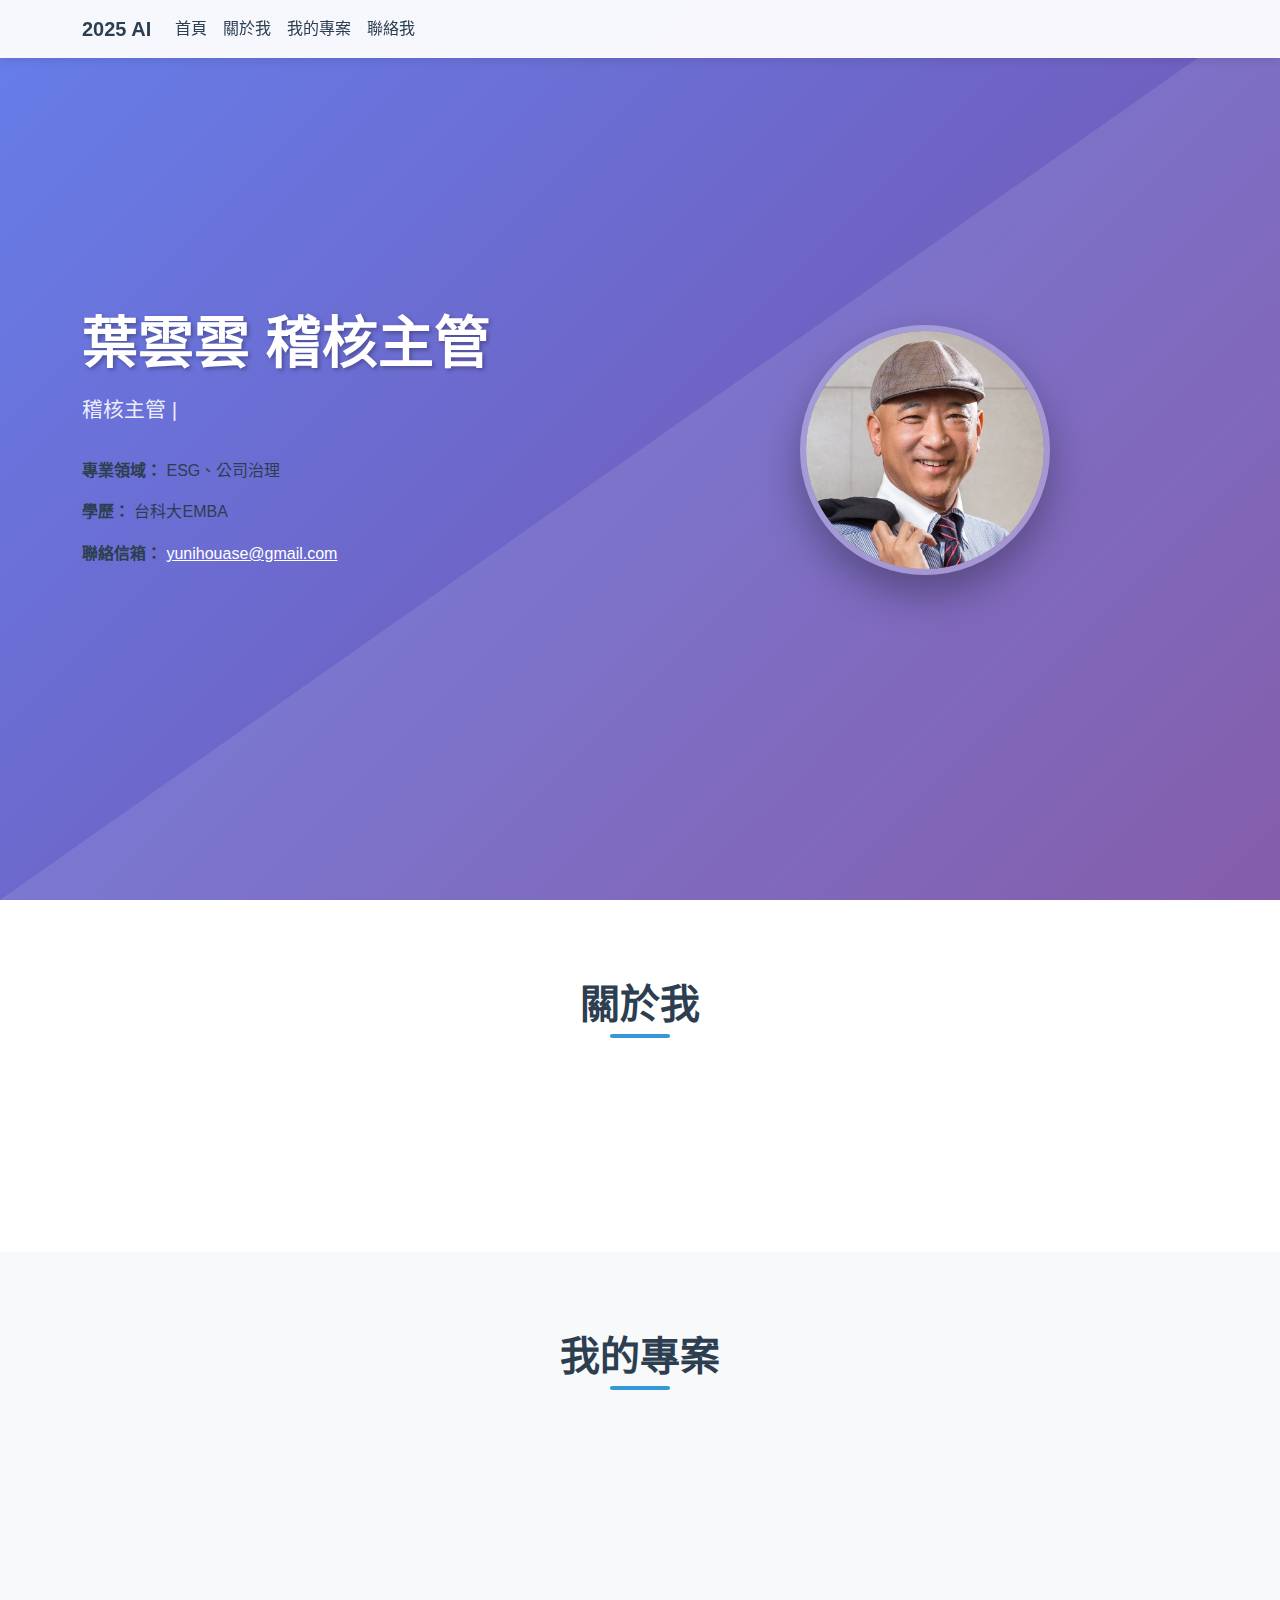
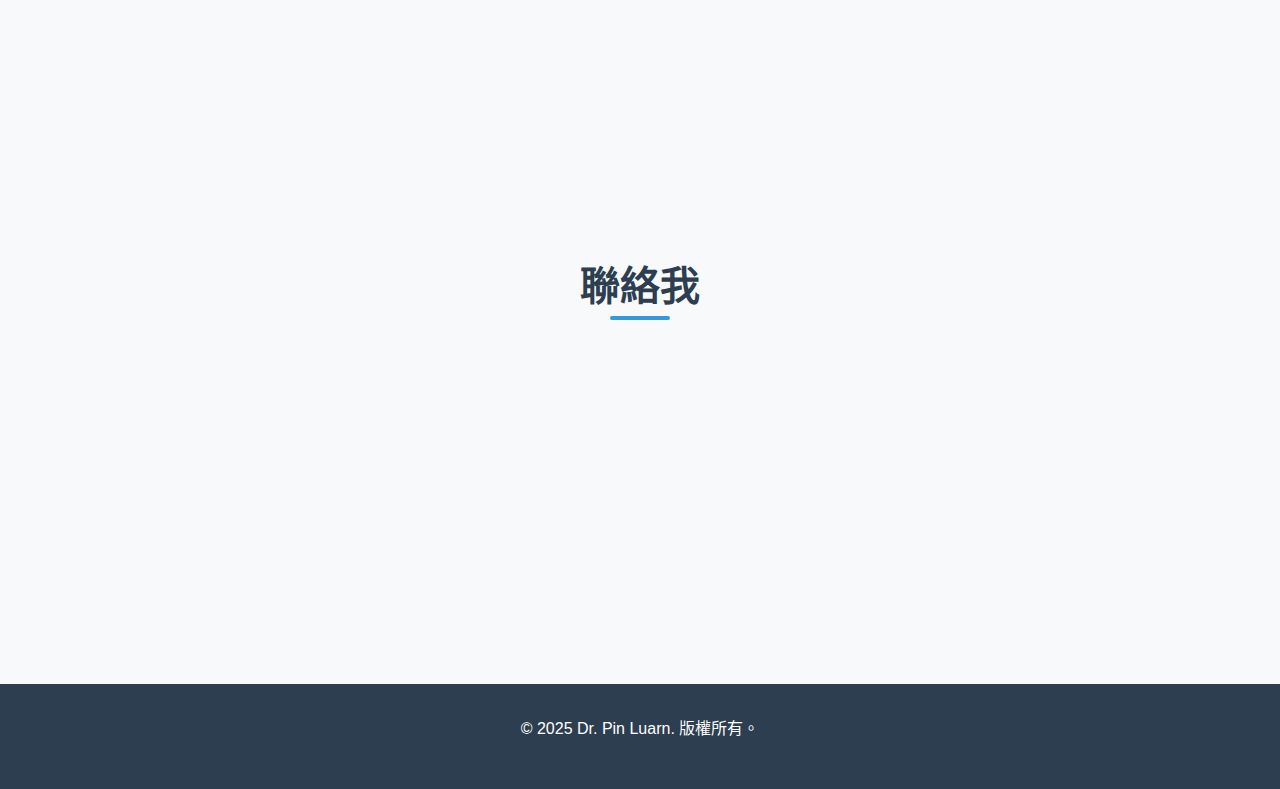
<file: index.html>
<!DOCTYPE html>
<html lang="zh-TW">
<head>
    <meta charset="UTF-8">
    <meta name="viewport" content="width=device-width, initial-scale=1.0">
    <title>My 2025 AI Personal Website</title>
    <link href="https://cdnjs.cloudflare.com/ajax/libs/bootstrap/5.3.0/css/bootstrap.min.css" rel="stylesheet">
    <link href="https://cdnjs.cloudflare.com/ajax/libs/font-awesome/6.4.0/css/all.min.css" rel="stylesheet">
    <link rel="stylesheet" href="style2.css">
    <link rel="icon" type="image/x-icon" href="/pic/favicon.ico">
</head>
<body>
    <!-- Navigation -->
    <nav class="navbar navbar-expand-lg fixed-top">
        <div class="container">
            <a class="navbar-brand" href="#home">2025 AI</a>

            <button class="navbar-toggler" type="button" data-bs-toggle="collapse" data-bs-target="#navbarNav">
                <span class="navbar-toggler-icon"></span>
            </button>

            <div class="collapse navbar-collapse" id="navbarNav">
                <ul class="navbar-nav me-auto">
                    <li class="nav-item">
                        <a class="nav-link" href="#home">首頁</a>
                    </li>
                    <li class="nav-item">
                        <a class="nav-link" href="#about">關於我</a>
                    </li>
                    <li class="nav-item">
                        <a class="nav-link" href="#projects">我的專案</a>
                    </li>
                    <li class="nav-item">
                        <a class="nav-link" href="#contact">聯絡我</a>
                    </li>
                </ul>
            </div>
        </div>
    </nav>

    <!-- Hero Section -->
    <section id="home" class="hero">
        <div class="container">
            <div class="row align-items-center">
                <div class="col-lg-6 hero-content fade-in">
                    <h1 id="name"></h1>
                    <p class="subtitle" id="title"></p>
                    <div class="mb-3">
                        <strong>專業領域：</strong>
                        <span id="expertise"></span>
                    </div>
                    <div class="mb-3">
                        <strong>學歷：</strong>
                        <span id="education"></span>
                    </div>
                    <div class="mb-4">
                        <strong>聯絡信箱：</strong>
                        <a href="mailto:" class="text-white" id="email"></a>
                    </div>
                </div>
                <div class="col-lg-6 text-center fade-in">
                    <img src="pic/mypic.jpg" alt="Dr. Pin Luarn" class="profile-img">
                </div>
            </div>
        </div>
    </section>

    <!-- About Section -->
    <section id="about" class="section">
        <div class="container">
            <h2 class="section-title">關於我</h2>
            <div class="row justify-content-center">
                <div class="col-lg-8">
                    <div class="card fade-in">
                        <div class="card-body p-4">
                            <p class="lead text-center" id="about-text">
                            </p>
                        </div>
                    </div>
                </div>
            </div>
        </div>
    </section>

    <!-- Projects Section -->
    <section id="projects" class="section bg-light">
        <div class="container">
            <h2 class="section-title">我的專案</h2>

            <!-- Filter Buttons -->
            <div class="filter-buttons fade-in">
                <button class="btn filter-btn active" onclick="filterProjects('all')">全部</button>
                <button class="btn filter-btn" onclick="filterProjects('cognitive')">感知型AI</button>
                <button class="btn filter-btn" onclick="filterProjects('generative')">生成型AI</button>
                <button class="btn filter-btn" onclick="filterProjects('agentic')">Agentic AI</button>
                <button class="btn filter-btn" onclick="filterProjects('tools')">其他工具</button>
            </div>

            <!-- Projects Grid -->
            <div class="project-grid fade-in" id="projects-grid">
                <!-- Projects will be dynamically generated -->
            </div>
        </div>
    </section>

    <!-- Contact Section -->
    <section id="contact" class="section bg-light">
        <div class="container">
            <h2 class="section-title">聯絡我</h2>
            <div class="row justify-content-center">
                <div class="col-lg-8">
                    <div class="contact-info fade-in">
                        <div class="row">
                            <div class="col-md-6">
                                <div class="contact-item">
                                    <i class="fas fa-envelope"></i>
                                    <div>
                                        <strong>電子郵件</strong><br>
                                        <a href="mailto:" class="text-white" id="contact-email1"></a><br>
                                    </div>
                                </div>
                            </div>
                            <div class="col-md-6">
                                <div class="contact-item">
                                    <i class="fas fa-phone"></i>
                                    <div>
                                        <strong>電話</strong><br>
                                        <span id="contact-phone"></span>
                                    </div>
                                </div>
                            </div>
                        </div>
                        <div class="contact-item">
                            <i class="fas fa-map-marker-alt"></i>
                            <div>
                                <strong>位置</strong><br>
                                <span id="contact-location"></span>
                            </div>
                        </div>
                    </div>
                </div>
            </div>
        </div>
    </section>

    <!-- Footer -->
    <footer class="footer">
        <div class="container">
            <p>&copy; 2025 Dr. Pin Luarn. 版權所有。</p>
        </div>
    </footer>

    <!-- Bootstrap JS -->
    <script src="https://cdnjs.cloudflare.com/ajax/libs/bootstrap/5.3.0/js/bootstrap.bundle.min.js"></script>

    <script>
        // ====== 使用者資料區域 - 請修改以下內容 ======
        const profileData = {
            name: "葉雲雲 稽核主管",
            title: "稽核主管 |",
            expertise: "ESG、公司治理",
            education: "台科大EMBA",
            email: "yunihouase@gmail.com",
            about: "上市櫃食品業稽核主管。",
            contactEmail: "yunihouse@gmail.com",
            phone: "0921450739",
            location: "新北市新店區"
        };
        // ====== 使用者資料區域結束 ======

        // Project data
         const projects = [
            {id: 1, category: 'tools', title: 'Unit #1', description: '網頁, MediaPipe, 環境 - 其他工具專案、感知型AI'},
            {id: 2, category: 'tools', title: 'Unit #2', description: 'CV2 - 其他工具專案'},
            {id: 3, category: 'cognitive', title: 'Unit #3', description: 'Object Detection - 感知型AI'},
            {id: 4, category: 'cognitive', title: 'Unit #4', description: 'Image Segmentation - 感知型AI'},
            {id: 5, category: 'cognitive', title: 'Unit #5', description: 'Face Detection - 感知型AI'},
            {id: 6, category: 'cognitive', title: 'Unit #6', description: 'Face Landmark Detection - 感知型AI'},
            {id: 7, category: 'cognitive', title: 'Unit #7', description: 'Pose Landmark Detection - 感知型AI'},
            {id: 8, category: 'cognitive', title: 'Unit #8', description: 'Hand Landmarks - 感知型AI'},
            {id: 9, category: 'cognitive', title: 'Unit #9', description: 'Gesture recognition - 感知型AI'},
            {id: 10, category: 'tools', title: 'Unit #10', description: 'Streamlit - 其他工具專案'},
            {id: 11, category: 'generative', title: 'Unit #11', description: 'Local LLM - 生成型AI'},
            {id: 12, category: 'generative', title: 'Unit #12', description: 'Neural Style Transfer - 生成型AI'},
            {id: 13, category: 'generative', title: 'Unit #13', description: 'Torch - 生成型AI'},
            {id: 14, category: 'generative', title: 'Unit #14', description: 'Arbitrary-image Real time NST - 生成型AI'},
            {id: 15, category: 'cognitive', title: 'Unit #15', description: 'YOLO - 感知型AI'},
            {id: 16, category: 'generative', title: 'Unit #16', description: 'Using Python call LLM API - 生成型AI'},
            {id: 17, category: 'generative', title: 'Unit #17', description: '從頭打造 LLM - 生成型AI'},
            {id: 18, category: 'generative', title: 'Unit #18', description: 'RAG 簡介、LangChain - 生成型AI'},
            {id: 19, category: 'agentic', title: 'Unit #19', description: 'AI Agent, MCP, n8n - 代理型AI'},
            {id: 20, category: 'agentic', title: 'Unit #20', description: '進階 n8n - 代理型AI'}
        ];

        // Initialize page
        document.addEventListener('DOMContentLoaded', function() {
            loadProfileData();
            renderProjects('all');
            initScrollAnimations();
            initSmoothScrolling();
        });

        // Load profile data
        function loadProfileData() {
            // Update home section
            document.getElementById('name').textContent = profileData.name;
            document.getElementById('title').textContent = profileData.title;
            document.getElementById('expertise').textContent = profileData.expertise;
            document.getElementById('education').textContent = profileData.education;
            document.getElementById('email').textContent = profileData.email;
            document.getElementById('email').href = `mailto:${profileData.email}`;

            // Update about section
            document.getElementById('about-text').textContent = profileData.about;

            // Update contact section
            const contactEmail = profileData.contactEmail || profileData.email;
            document.getElementById('contact-email1').textContent = contactEmail;
            document.getElementById('contact-email1').href = `mailto:${contactEmail}`;
            document.getElementById('contact-phone').textContent = profileData.phone;
            document.getElementById('contact-location').innerHTML = profileData.location;
        }

        // Filter and render projects
        function filterProjects(category) {
            // Update active button
            document.querySelectorAll('.filter-btn').forEach(btn => btn.classList.remove('active'));
            event.target.classList.add('active');

            renderProjects(category);
        }

        function renderProjects(category) {
            const grid = document.getElementById('projects-grid');
            const filteredProjects = category === 'all' ? projects : projects.filter(p => p.category === category);

            grid.innerHTML = filteredProjects.map(project => {
                return `
                    <div class="project-card" data-category="${project.category}" onclick="openProject(${project.id})">
                        <div class="project-number">${project.id}</div>
                        <h5>${project.title}</h5>
                        <p class="text-muted">${project.description}</p>
                        <small class="text-primary">點擊查看詳情</small>
                    </div>
                `;
            }).join('');
        }

        // Open project details
        function openProject(id) {
            // Navigate to unit.html with unit ID as parameter
            window.open(`unit.html?unit=${id}`, '_blank');
        }

        // Scroll animations
        function initScrollAnimations() {
            const observerOptions = {
                threshold: 0.1,
                rootMargin: '0px 0px -50px 0px'
            };

            const observer = new IntersectionObserver((entries) => {
                entries.forEach(entry => {
                    if (entry.isIntersecting) {
                        entry.target.classList.add('visible');
                    }
                });
            }, observerOptions);

            document.querySelectorAll('.fade-in').forEach(el => {
                observer.observe(el);
            });
        }

        // Smooth scrolling for navigation links
        function initSmoothScrolling() {
            document.querySelectorAll('a[href^="#"]').forEach(anchor => {
                anchor.addEventListener('click', function (e) {
                    e.preventDefault();
                    const target = document.querySelector(this.getAttribute('href'));
                    if (target) {
                        const headerOffset = 70;
                        const elementPosition = target.getBoundingClientRect().top;
                        const offsetPosition = elementPosition + window.pageYOffset - headerOffset;

                        window.scrollTo({
                            top: offsetPosition,
                            behavior: 'smooth'
                        });
                    }
                });
            });
        }

        // Navbar background on scroll
        window.addEventListener('scroll', function() {
            const navbar = document.querySelector('.navbar');
            if (window.scrollY > 50) {
                navbar.style.background = 'rgba(255,255,255,0.98)';
            } else {
                navbar.style.background = 'rgba(255,255,255,0.95)';
            }
        });
    </script>
</body>
</html>
</file>
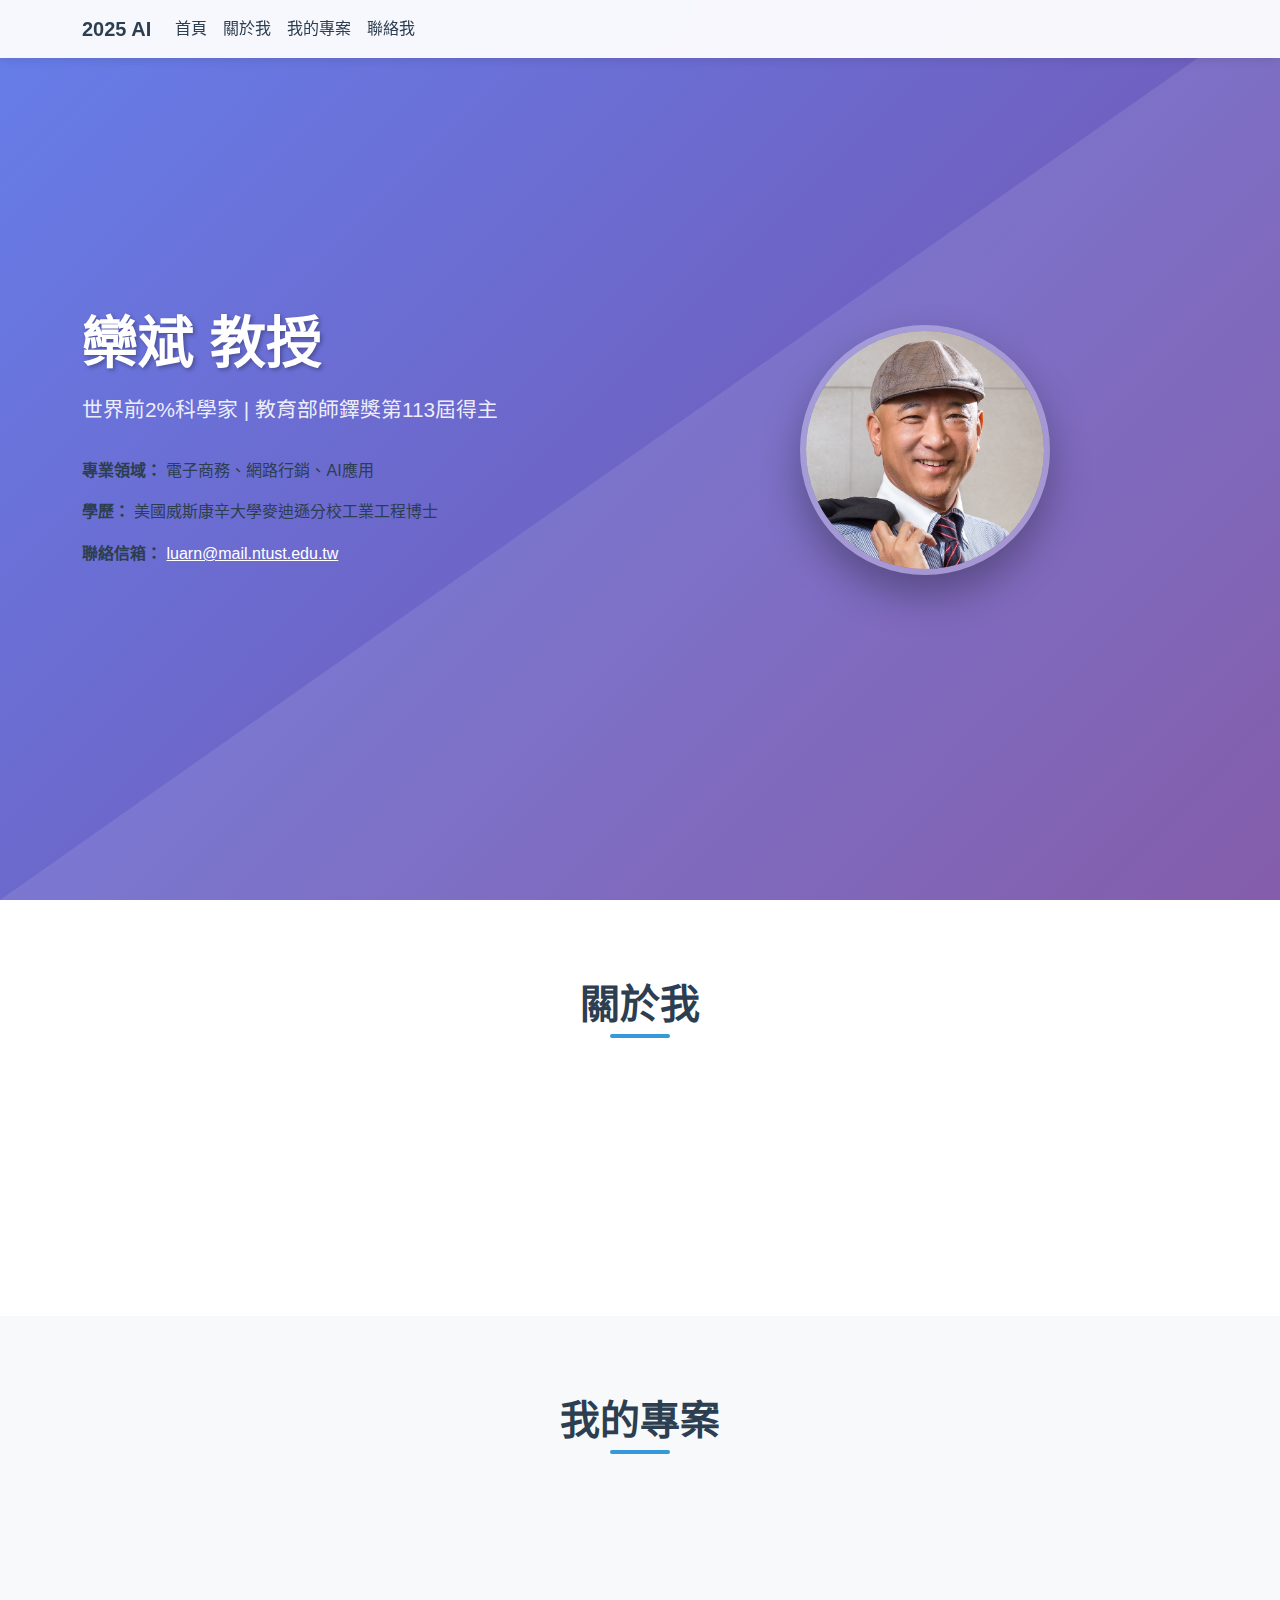
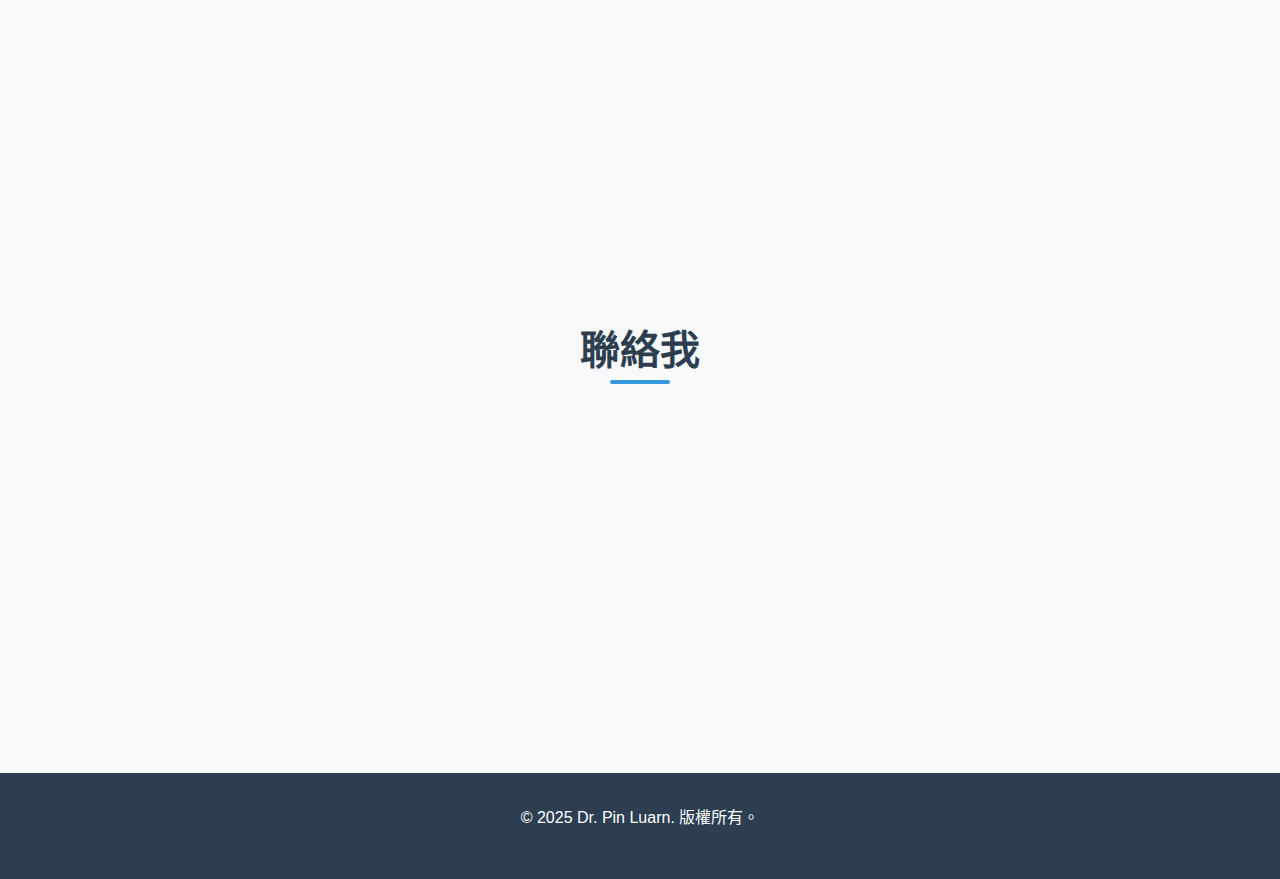
<file: LuarnAI.github.io/index.html>
<!DOCTYPE html>
<html lang="zh-TW">
<head>
    <meta charset="UTF-8">
    <meta name="viewport" content="width=device-width, initial-scale=1.0">
    <title>My 2025 AI Personal Website</title>
    <link href="https://cdnjs.cloudflare.com/ajax/libs/bootstrap/5.3.0/css/bootstrap.min.css" rel="stylesheet">
    <link href="https://cdnjs.cloudflare.com/ajax/libs/font-awesome/6.4.0/css/all.min.css" rel="stylesheet">
    <link rel="stylesheet" href="style2.css">
    <link rel="icon" type="image/x-icon" href="/pic/favicon.ico">
</head>
<body>
    <!-- Navigation -->
    <nav class="navbar navbar-expand-lg fixed-top">
        <div class="container">
            <a class="navbar-brand" href="#home">2025 AI</a>

            <button class="navbar-toggler" type="button" data-bs-toggle="collapse" data-bs-target="#navbarNav">
                <span class="navbar-toggler-icon"></span>
            </button>

            <div class="collapse navbar-collapse" id="navbarNav">
                <ul class="navbar-nav me-auto">
                    <li class="nav-item">
                        <a class="nav-link" href="#home">首頁</a>
                    </li>
                    <li class="nav-item">
                        <a class="nav-link" href="#about">關於我</a>
                    </li>
                    <li class="nav-item">
                        <a class="nav-link" href="#projects">我的專案</a>
                    </li>
                    <li class="nav-item">
                        <a class="nav-link" href="#contact">聯絡我</a>
                    </li>
                </ul>
            </div>
        </div>
    </nav>

    <!-- Hero Section -->
    <section id="home" class="hero">
        <div class="container">
            <div class="row align-items-center">
                <div class="col-lg-6 hero-content fade-in">
                    <h1 id="name"></h1>
                    <p class="subtitle" id="title"></p>
                    <div class="mb-3">
                        <strong>專業領域：</strong>
                        <span id="expertise"></span>
                    </div>
                    <div class="mb-3">
                        <strong>學歷：</strong>
                        <span id="education"></span>
                    </div>
                    <div class="mb-4">
                        <strong>聯絡信箱：</strong>
                        <a href="mailto:" class="text-white" id="email"></a>
                    </div>
                </div>
                <div class="col-lg-6 text-center fade-in">
                    <img src="pic/mypic.jpg" alt="Dr. Pin Luarn" class="profile-img">
                </div>
            </div>
        </div>
    </section>

    <!-- About Section -->
    <section id="about" class="section">
        <div class="container">
            <h2 class="section-title">關於我</h2>
            <div class="row justify-content-center">
                <div class="col-lg-8">
                    <div class="card fade-in">
                        <div class="card-body p-4">
                            <p class="lead text-center" id="about-text">
                            </p>
                        </div>
                    </div>
                </div>
            </div>
        </div>
    </section>

    <!-- Projects Section -->
    <section id="projects" class="section bg-light">
        <div class="container">
            <h2 class="section-title">我的專案</h2>

            <!-- Filter Buttons -->
            <div class="filter-buttons fade-in">
                <button class="btn filter-btn active" onclick="filterProjects('all')">全部</button>
                <button class="btn filter-btn" onclick="filterProjects('cognitive')">感知型AI</button>
                <button class="btn filter-btn" onclick="filterProjects('generative')">生成型AI</button>
                <button class="btn filter-btn" onclick="filterProjects('agentic')">Agentic AI</button>
                <button class="btn filter-btn" onclick="filterProjects('tools')">其他工具</button>
            </div>

            <!-- Projects Grid -->
            <div class="project-grid fade-in" id="projects-grid">
                <!-- Projects will be dynamically generated -->
            </div>
        </div>
    </section>

    <!-- Contact Section -->
    <section id="contact" class="section bg-light">
        <div class="container">
            <h2 class="section-title">聯絡我</h2>
            <div class="row justify-content-center">
                <div class="col-lg-8">
                    <div class="contact-info fade-in">
                        <div class="row">
                            <div class="col-md-6">
                                <div class="contact-item">
                                    <i class="fas fa-envelope"></i>
                                    <div>
                                        <strong>電子郵件</strong><br>
                                        <a href="mailto:" class="text-white" id="contact-email1"></a><br>
                                    </div>
                                </div>
                            </div>
                            <div class="col-md-6">
                                <div class="contact-item">
                                    <i class="fas fa-phone"></i>
                                    <div>
                                        <strong>電話</strong><br>
                                        <span id="contact-phone"></span>
                                    </div>
                                </div>
                            </div>
                        </div>
                        <div class="contact-item">
                            <i class="fas fa-map-marker-alt"></i>
                            <div>
                                <strong>位置</strong><br>
                                <span id="contact-location"></span>
                            </div>
                        </div>
                    </div>
                </div>
            </div>
        </div>
    </section>

    <!-- Footer -->
    <footer class="footer">
        <div class="container">
            <p>&copy; 2025 Dr. Pin Luarn. 版權所有。</p>
        </div>
    </footer>

    <!-- Bootstrap JS -->
    <script src="https://cdnjs.cloudflare.com/ajax/libs/bootstrap/5.3.0/js/bootstrap.bundle.min.js"></script>

    <script>
        // ====== 使用者資料區域 - 請修改以下內容 ======
        const profileData = {
            name: "欒斌 教授",
            title: "世界前2%科學家 | 教育部師鐸獎第113屆得主",
            expertise: "電子商務、網路行銷、AI應用",
            education: "美國威斯康辛大學麥迪遜分校工業工程博士",
            email: "luarn@mail.ntust.edu.tw",
            about: "欒斌博士在東海大學取得工業工程學士學位，隨後在美國威斯康辛大學麥迪遜分校獲得工業工程碩士和博士學位。2023年，他被史丹佛大學認定為世界前2%科學家之一。",
            contactEmail: "luarn@mail.ntust.edu.tw",
            phone: "886-2-2737-6754",
            location: "研究室: T2-409<br>國立臺灣科技大學"
        };
        // ====== 使用者資料區域結束 ======

        // Project data
         const projects = [
            {id: 1, category: 'tools', title: 'Unit #1', description: '網頁, MediaPipe, 環境 - 其他工具專案、感知型AI'},
            {id: 2, category: 'tools', title: 'Unit #2', description: 'CV2 - 其他工具專案'},
            {id: 3, category: 'cognitive', title: 'Unit #3', description: 'Object Detection - 感知型AI'},
            {id: 4, category: 'cognitive', title: 'Unit #4', description: 'Image Segmentation - 感知型AI'},
            {id: 5, category: 'cognitive', title: 'Unit #5', description: 'Face Detection - 感知型AI'},
            {id: 6, category: 'cognitive', title: 'Unit #6', description: 'Face Landmark Detection - 感知型AI'},
            {id: 7, category: 'cognitive', title: 'Unit #7', description: 'Pose Landmark Detection - 感知型AI'},
            {id: 8, category: 'cognitive', title: 'Unit #8', description: 'Hand Landmarks - 感知型AI'},
            {id: 9, category: 'cognitive', title: 'Unit #9', description: 'Gesture recognition - 感知型AI'},
            {id: 10, category: 'tools', title: 'Unit #10', description: 'Streamlit - 其他工具專案'},
            {id: 11, category: 'generative', title: 'Unit #11', description: 'Local LLM - 生成型AI'},
            {id: 12, category: 'generative', title: 'Unit #12', description: 'Neural Style Transfer - 生成型AI'},
            {id: 13, category: 'generative', title: 'Unit #13', description: 'Torch - 生成型AI'},
            {id: 14, category: 'generative', title: 'Unit #14', description: 'Arbitrary-image Real time NST - 生成型AI'},
            {id: 15, category: 'cognitive', title: 'Unit #15', description: 'YOLO - 感知型AI'},
            {id: 16, category: 'generative', title: 'Unit #16', description: 'Using Python call LLM API - 生成型AI'},
            {id: 17, category: 'generative', title: 'Unit #17', description: '從頭打造 LLM - 生成型AI'},
            {id: 18, category: 'generative', title: 'Unit #18', description: 'RAG 簡介、LangChain - 生成型AI'},
            {id: 19, category: 'agentic', title: 'Unit #19', description: 'AI Agent, MCP, n8n - 代理型AI'},
            {id: 20, category: 'agentic', title: 'Unit #20', description: '進階 n8n - 代理型AI'}
        ];

        // Initialize page
        document.addEventListener('DOMContentLoaded', function() {
            loadProfileData();
            renderProjects('all');
            initScrollAnimations();
            initSmoothScrolling();
        });

        // Load profile data
        function loadProfileData() {
            // Update home section
            document.getElementById('name').textContent = profileData.name;
            document.getElementById('title').textContent = profileData.title;
            document.getElementById('expertise').textContent = profileData.expertise;
            document.getElementById('education').textContent = profileData.education;
            document.getElementById('email').textContent = profileData.email;
            document.getElementById('email').href = `mailto:${profileData.email}`;

            // Update about section
            document.getElementById('about-text').textContent = profileData.about;

            // Update contact section
            const contactEmail = profileData.contactEmail || profileData.email;
            document.getElementById('contact-email1').textContent = contactEmail;
            document.getElementById('contact-email1').href = `mailto:${contactEmail}`;
            document.getElementById('contact-phone').textContent = profileData.phone;
            document.getElementById('contact-location').innerHTML = profileData.location;
        }

        // Filter and render projects
        function filterProjects(category) {
            // Update active button
            document.querySelectorAll('.filter-btn').forEach(btn => btn.classList.remove('active'));
            event.target.classList.add('active');

            renderProjects(category);
        }

        function renderProjects(category) {
            const grid = document.getElementById('projects-grid');
            const filteredProjects = category === 'all' ? projects : projects.filter(p => p.category === category);

            grid.innerHTML = filteredProjects.map(project => {
                return `
                    <div class="project-card" data-category="${project.category}" onclick="openProject(${project.id})">
                        <div class="project-number">${project.id}</div>
                        <h5>${project.title}</h5>
                        <p class="text-muted">${project.description}</p>
                        <small class="text-primary">點擊查看詳情</small>
                    </div>
                `;
            }).join('');
        }

        // Open project details
        function openProject(id) {
            // Navigate to unit.html with unit ID as parameter
            window.open(`unit.html?unit=${id}`, '_blank');
        }

        // Scroll animations
        function initScrollAnimations() {
            const observerOptions = {
                threshold: 0.1,
                rootMargin: '0px 0px -50px 0px'
            };

            const observer = new IntersectionObserver((entries) => {
                entries.forEach(entry => {
                    if (entry.isIntersecting) {
                        entry.target.classList.add('visible');
                    }
                });
            }, observerOptions);

            document.querySelectorAll('.fade-in').forEach(el => {
                observer.observe(el);
            });
        }

        // Smooth scrolling for navigation links
        function initSmoothScrolling() {
            document.querySelectorAll('a[href^="#"]').forEach(anchor => {
                anchor.addEventListener('click', function (e) {
                    e.preventDefault();
                    const target = document.querySelector(this.getAttribute('href'));
                    if (target) {
                        const headerOffset = 70;
                        const elementPosition = target.getBoundingClientRect().top;
                        const offsetPosition = elementPosition + window.pageYOffset - headerOffset;

                        window.scrollTo({
                            top: offsetPosition,
                            behavior: 'smooth'
                        });
                    }
                });
            });
        }

        // Navbar background on scroll
        window.addEventListener('scroll', function() {
            const navbar = document.querySelector('.navbar');
            if (window.scrollY > 50) {
                navbar.style.background = 'rgba(255,255,255,0.98)';
            } else {
                navbar.style.background = 'rgba(255,255,255,0.95)';
            }
        });
    </script>
</body>
</html>
</file>
<file: style2.css>
:root {
            --primary-color: #2c3e50;
            --secondary-color: #3498db;
            --accent-color: #e74c3c;
            --text-color: #2c3e50;
            --bg-gradient: linear-gradient(135deg, #667eea 0%, #764ba2 100%);
        }

        * {
            margin: 0;
            padding: 0;
            box-sizing: border-box;
        }

        body {
            font-family: 'Segoe UI', Tahoma, Geneva, Verdana, sans-serif;
            line-height: 1.6;
            color: var(--text-color);
            overflow-x: hidden;
        }

        /* Hero Section */
        .hero {
            background: var(--bg-gradient);
            min-height: 100vh;
            display: flex;
            align-items: center;
            position: relative;
            overflow: hidden;
        }

        .hero::before {
            content: '';
            position: absolute;
            top: 0;
            left: 0;
            right: 0;
            bottom: 0;
            background: url('data:image/svg+xml,<svg xmlns="http://www.w3.org/2000/svg" viewBox="0 0 1000 100" preserveAspectRatio="none"><polygon fill="rgba(255,255,255,0.1)" points="1000,100 1000,0 0,100"/></svg>');
            animation: float 6s ease-in-out infinite;
        }

        @keyframes float {
            0%, 100% { transform: translateY(0px); }
            50% { transform: translateY(-20px); }
        }

        .hero-content {
            position: relative;
            z-index: 2;
        }

        .profile-img {
            width: 250px;
            height: 250px;
            border-radius: 50%;
            border: 6px solid rgba(255,255,255,0.3);
            box-shadow: 0 20px 40px rgba(0,0,0,0.3);
            transition: transform 0.3s ease;
            object-fit: cover;
        }

        .profile-img:hover {
            transform: scale(1.05);
        }

        .hero h1 {
            font-size: 3.5rem;
            font-weight: 700;
            color: white;
            margin-bottom: 1rem;
            text-shadow: 2px 2px 4px rgba(0,0,0,0.3);
        }

        .hero .subtitle {
            font-size: 1.3rem;
            color: rgba(255,255,255,0.9);
            margin-bottom: 2rem;
        }

        /* Navigation */
        .navbar {
            background: rgba(255,255,255,0.95) !important;
            backdrop-filter: blur(10px);
            box-shadow: 0 2px 10px rgba(0,0,0,0.1);
            transition: all 0.3s ease;
        }

        .navbar-brand {
            font-weight: 700;
            color: var(--primary-color) !important;
        }

        .nav-link {
            color: var(--text-color) !important;
            font-weight: 500;
            transition: color 0.3s ease;
        }

        .nav-link:hover {
            color: var(--secondary-color) !important;
        }

        /* Language Toggle */
        .lang-toggle {
            background: var(--accent-color);
            border: none;
            color: white;
            padding: 8px 16px;
            border-radius: 25px;
            transition: all 0.3s ease;
        }

        .lang-toggle:hover {
            background: #c0392b;
            transform: translateY(-2px);
        }

        /* Sections */
        .section {
            padding: 80px 0;
        }

        .section-title {
            font-size: 2.5rem;
            font-weight: 700;
            text-align: center;
            margin-bottom: 3rem;
            color: var(--primary-color);
            position: relative;
        }

        .section-title::after {
            content: '';
            position: absolute;
            bottom: -10px;
            left: 50%;
            transform: translateX(-50%);
            width: 60px;
            height: 4px;
            background: var(--secondary-color);
            border-radius: 2px;
        }

        /* Cards */
        .card {
            border: none;
            border-radius: 15px;
            box-shadow: 0 10px 30px rgba(0,0,0,0.1);
            transition: all 0.3s ease;
            overflow: hidden;
        }

        .card:hover {
            transform: translateY(-10px);
            box-shadow: 0 20px 40px rgba(0,0,0,0.15);
        }

        .card-header {
            background: var(--bg-gradient);
            color: white;
            font-weight: 600;
            text-align: center;
            padding: 1.5rem;
        }

        /* Projects Filter */
        .filter-buttons {
            text-align: center;
            margin-bottom: 3rem;
        }

        .filter-btn {
            background: transparent;
            border: 2px solid var(--secondary-color);
            color: var(--secondary-color);
            padding: 10px 20px;
            margin: 0 5px;
            border-radius: 25px;
            transition: all 0.3s ease;
        }

        .filter-btn:hover,
        .filter-btn.active {
            background: var(--secondary-color);
            color: white;
        }

        /* Project Grid */
        .project-grid {
            display: grid;
            grid-template-columns: repeat(auto-fit, minmax(300px, 1fr));
            gap: 2rem;
        }

        .project-card {
            background: white;
            border-radius: 15px;
            padding: 2rem;
            box-shadow: 0 5px 15px rgba(0,0,0,0.1);
            transition: all 0.3s ease;
            cursor: pointer;
        }

        .project-card:hover {
            transform: translateY(-5px);
            box-shadow: 0 15px 30px rgba(0,0,0,0.15);
        }

        .project-number {
            background: var(--secondary-color);
            color: white;
            width: 40px;
            height: 40px;
            border-radius: 50%;
            display: flex;
            align-items: center;
            justify-content: center;
            font-weight: bold;
            margin-bottom: 1rem;
        }

        /* Contact */
        .contact-info {
            background: var(--bg-gradient);
            color: white;
            border-radius: 15px;
            padding: 3rem;
        }

        .contact-item {
            display: flex;
            align-items: center;
            margin-bottom: 1.5rem;
        }

        .contact-item i {
            font-size: 1.5rem;
            margin-right: 1rem;
            width: 30px;
        }

        /* Footer */
        .footer {
            background: var(--primary-color);
            color: white;
            text-align: center;
            padding: 2rem 0;
        }

        /* Animations */
        .fade-in {
            opacity: 0;
            transform: translateY(30px);
            transition: all 0.6s ease;
        }

        .fade-in.visible {
            opacity: 1;
            transform: translateY(0);
        }

        /* Responsive */
        @media (max-width: 768px) {
            .hero h1 {
                font-size: 2.5rem;
            }

            .profile-img {
                width: 200px;
                height: 200px;
            }

            .project-grid {
                grid-template-columns: 1fr;
            }
        }
</file>
<file: LuarnAI.github.io/style2.css>
:root {
            --primary-color: #2c3e50;
            --secondary-color: #3498db;
            --accent-color: #e74c3c;
            --text-color: #2c3e50;
            --bg-gradient: linear-gradient(135deg, #667eea 0%, #764ba2 100%);
        }

        * {
            margin: 0;
            padding: 0;
            box-sizing: border-box;
        }

        body {
            font-family: 'Segoe UI', Tahoma, Geneva, Verdana, sans-serif;
            line-height: 1.6;
            color: var(--text-color);
            overflow-x: hidden;
        }

        /* Hero Section */
        .hero {
            background: var(--bg-gradient);
            min-height: 100vh;
            display: flex;
            align-items: center;
            position: relative;
            overflow: hidden;
        }

        .hero::before {
            content: '';
            position: absolute;
            top: 0;
            left: 0;
            right: 0;
            bottom: 0;
            background: url('data:image/svg+xml,<svg xmlns="http://www.w3.org/2000/svg" viewBox="0 0 1000 100" preserveAspectRatio="none"><polygon fill="rgba(255,255,255,0.1)" points="1000,100 1000,0 0,100"/></svg>');
            animation: float 6s ease-in-out infinite;
        }

        @keyframes float {
            0%, 100% { transform: translateY(0px); }
            50% { transform: translateY(-20px); }
        }

        .hero-content {
            position: relative;
            z-index: 2;
        }

        .profile-img {
            width: 250px;
            height: 250px;
            border-radius: 50%;
            border: 6px solid rgba(255,255,255,0.3);
            box-shadow: 0 20px 40px rgba(0,0,0,0.3);
            transition: transform 0.3s ease;
            object-fit: cover;
        }

        .profile-img:hover {
            transform: scale(1.05);
        }

        .hero h1 {
            font-size: 3.5rem;
            font-weight: 700;
            color: white;
            margin-bottom: 1rem;
            text-shadow: 2px 2px 4px rgba(0,0,0,0.3);
        }

        .hero .subtitle {
            font-size: 1.3rem;
            color: rgba(255,255,255,0.9);
            margin-bottom: 2rem;
        }

        /* Navigation */
        .navbar {
            background: rgba(255,255,255,0.95) !important;
            backdrop-filter: blur(10px);
            box-shadow: 0 2px 10px rgba(0,0,0,0.1);
            transition: all 0.3s ease;
        }

        .navbar-brand {
            font-weight: 700;
            color: var(--primary-color) !important;
        }

        .nav-link {
            color: var(--text-color) !important;
            font-weight: 500;
            transition: color 0.3s ease;
        }

        .nav-link:hover {
            color: var(--secondary-color) !important;
        }

        /* Language Toggle */
        .lang-toggle {
            background: var(--accent-color);
            border: none;
            color: white;
            padding: 8px 16px;
            border-radius: 25px;
            transition: all 0.3s ease;
        }

        .lang-toggle:hover {
            background: #c0392b;
            transform: translateY(-2px);
        }

        /* Sections */
        .section {
            padding: 80px 0;
        }

        .section-title {
            font-size: 2.5rem;
            font-weight: 700;
            text-align: center;
            margin-bottom: 3rem;
            color: var(--primary-color);
            position: relative;
        }

        .section-title::after {
            content: '';
            position: absolute;
            bottom: -10px;
            left: 50%;
            transform: translateX(-50%);
            width: 60px;
            height: 4px;
            background: var(--secondary-color);
            border-radius: 2px;
        }

        /* Cards */
        .card {
            border: none;
            border-radius: 15px;
            box-shadow: 0 10px 30px rgba(0,0,0,0.1);
            transition: all 0.3s ease;
            overflow: hidden;
        }

        .card:hover {
            transform: translateY(-10px);
            box-shadow: 0 20px 40px rgba(0,0,0,0.15);
        }

        .card-header {
            background: var(--bg-gradient);
            color: white;
            font-weight: 600;
            text-align: center;
            padding: 1.5rem;
        }

        /* Projects Filter */
        .filter-buttons {
            text-align: center;
            margin-bottom: 3rem;
        }

        .filter-btn {
            background: transparent;
            border: 2px solid var(--secondary-color);
            color: var(--secondary-color);
            padding: 10px 20px;
            margin: 0 5px;
            border-radius: 25px;
            transition: all 0.3s ease;
        }

        .filter-btn:hover,
        .filter-btn.active {
            background: var(--secondary-color);
            color: white;
        }

        /* Project Grid */
        .project-grid {
            display: grid;
            grid-template-columns: repeat(auto-fit, minmax(300px, 1fr));
            gap: 2rem;
        }

        .project-card {
            background: white;
            border-radius: 15px;
            padding: 2rem;
            box-shadow: 0 5px 15px rgba(0,0,0,0.1);
            transition: all 0.3s ease;
            cursor: pointer;
        }

        .project-card:hover {
            transform: translateY(-5px);
            box-shadow: 0 15px 30px rgba(0,0,0,0.15);
        }

        .project-number {
            background: var(--secondary-color);
            color: white;
            width: 40px;
            height: 40px;
            border-radius: 50%;
            display: flex;
            align-items: center;
            justify-content: center;
            font-weight: bold;
            margin-bottom: 1rem;
        }

        /* Contact */
        .contact-info {
            background: var(--bg-gradient);
            color: white;
            border-radius: 15px;
            padding: 3rem;
        }

        .contact-item {
            display: flex;
            align-items: center;
            margin-bottom: 1.5rem;
        }

        .contact-item i {
            font-size: 1.5rem;
            margin-right: 1rem;
            width: 30px;
        }

        /* Footer */
        .footer {
            background: var(--primary-color);
            color: white;
            text-align: center;
            padding: 2rem 0;
        }

        /* Animations */
        .fade-in {
            opacity: 0;
            transform: translateY(30px);
            transition: all 0.6s ease;
        }

        .fade-in.visible {
            opacity: 1;
            transform: translateY(0);
        }

        /* Responsive */
        @media (max-width: 768px) {
            .hero h1 {
                font-size: 2.5rem;
            }

            .profile-img {
                width: 200px;
                height: 200px;
            }

            .project-grid {
                grid-template-columns: 1fr;
            }
        }
</file>
